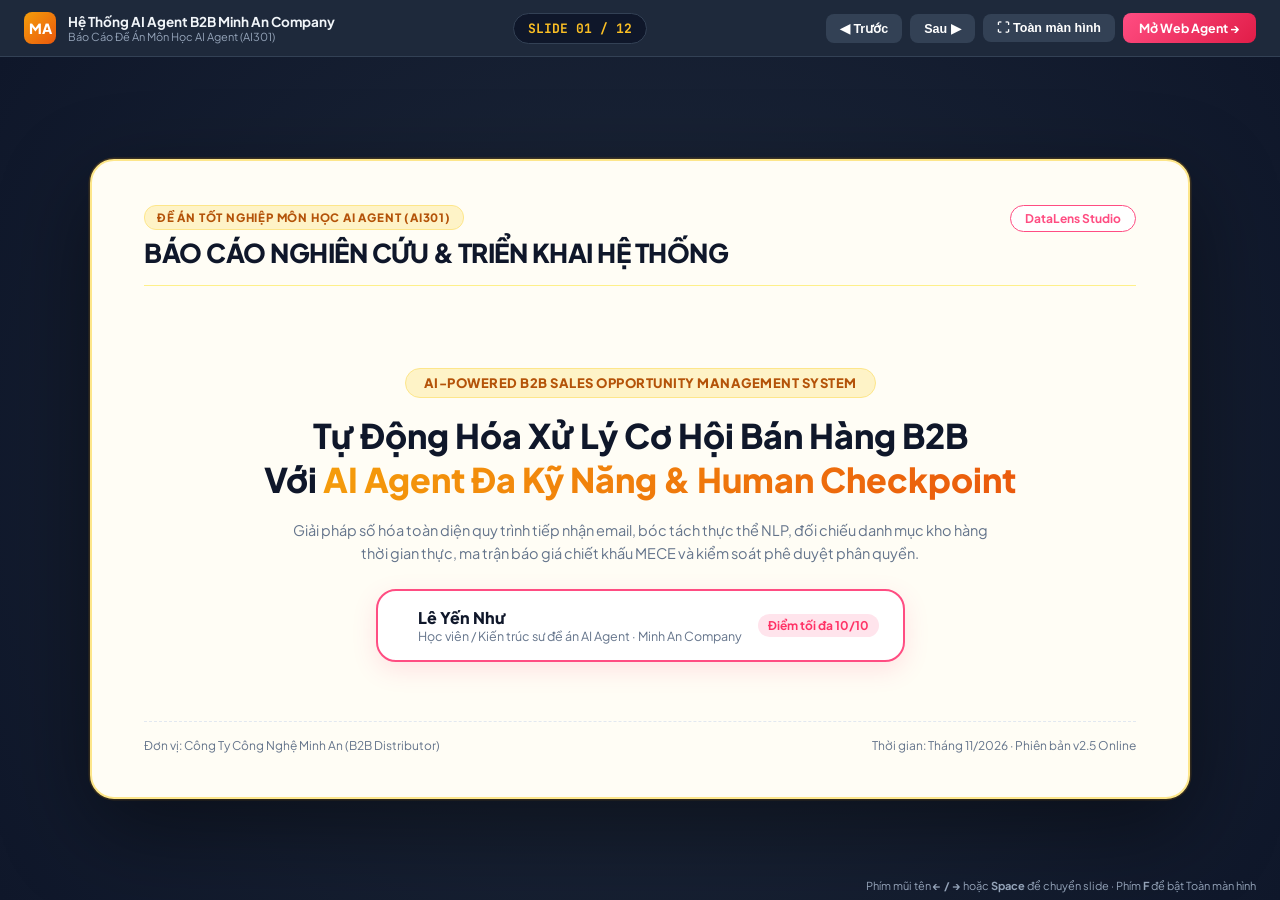
<file: web/slides.html>
<!DOCTYPE html>
<html lang="vi">
<head>
  <meta charset="UTF-8">
  <meta name="viewport" content="width=device-width, initial-scale=1.0">
  <title>Slide Thuyết Trình AI Agent B2B - Lê Yến Như | AI301</title>
  <link rel="preconnect" href="https://fonts.googleapis.com">
  <link rel="preconnect" href="https://fonts.gstatic.com" crossorigin>
  <link href="https://fonts.googleapis.com/css2?family=Plus+Jakarta+Sans:wght@400;500;600;700;800&family=JetBrains+Mono:wght@400;600;700&display=swap" rel="stylesheet">
  <style>
    :root {
      --primary: #f59e0b;
      --primary-dark: #b45309;
      --accent-rose: #ff4d82;
      --accent-rose-soft: #ffe4ec;
      --emerald: #10b981;
      --purple: #8b5cf6;
      --dark: #0f172a;
      --slate: #334155;
      --muted: #64748b;
      --bg: #fffdf5;
      --card-bg: #ffffff;
      --border: #fde68a;
    }

    * {
      box-sizing: border-box;
      margin: 0;
      padding: 0;
    }

    body {
      font-family: 'Plus Jakarta Sans', sans-serif;
      background: #0f172a;
      color: #1e293b;
      overflow: hidden;
      height: 100vh;
      display: flex;
      flex-direction: column;
    }

    /* Top Controls Bar */
    .slide-top-nav {
      background: #1e293b;
      color: #fff;
      padding: 12px 24px;
      display: flex;
      align-items: center;
      justify-content: space-between;
      border-bottom: 1px solid #334155;
      z-index: 100;
    }

    .slide-logo-group {
      display: flex;
      align-items: center;
      gap: 12px;
    }

    .slide-logo-badge {
      background: linear-gradient(135deg, #f59e0b 0%, #ea580c 100%);
      color: #fff;
      font-weight: 800;
      font-size: 14px;
      width: 32px;
      height: 32px;
      border-radius: 8px;
      display: flex;
      align-items: center;
      justify-content: center;
    }

    .slide-title-header {
      font-size: 13.5px;
      font-weight: 700;
      color: #f1f5f9;
    }

    .slide-counter {
      font-family: 'JetBrains Mono', monospace;
      font-size: 13px;
      background: #0f172a;
      padding: 6px 14px;
      border-radius: 20px;
      border: 1px solid #334155;
      color: #fbbf24;
      font-weight: 700;
    }

    .slide-nav-btns {
      display: flex;
      align-items: center;
      gap: 8px;
    }

    .nav-btn {
      background: #334155;
      color: #fff;
      border: none;
      padding: 7px 14px;
      border-radius: 8px;
      font-size: 12.5px;
      font-weight: 600;
      cursor: pointer;
      transition: all 0.2s;
    }

    .nav-btn:hover {
      background: #f59e0b;
      color: #0f172a;
    }

    .btn-return-app {
      background: linear-gradient(135deg, #ff4d82 0%, #e11d48 100%);
      color: #fff;
      text-decoration: none;
      padding: 7px 16px;
      border-radius: 8px;
      font-size: 12.5px;
      font-weight: 700;
      display: inline-flex;
      align-items: center;
      gap: 6px;
      transition: all 0.2s;
    }

    .btn-return-app:hover {
      opacity: 0.9;
      transform: translateY(-1px);
    }

    /* Main Slide Stage */
    .slide-stage-container {
      flex: 1;
      display: flex;
      align-items: center;
      justify-content: center;
      padding: 30px;
      background: radial-gradient(circle at 50% 50%, #1e293b 0%, #0f172a 100%);
      position: relative;
    }

    .slide-card {
      display: none;
      width: 100%;
      max-width: 1100px;
      height: 90%;
      max-height: 640px;
      background: #fffdf5;
      border-radius: 24px;
      box-shadow: 0 30px 90px rgba(0, 0, 0, 0.45), 0 0 0 1.5px rgba(245, 158, 11, 0.2);
      border: 2px solid #fde68a;
      padding: 44px 52px;
      flex-direction: column;
      justify-content: space-between;
      position: relative;
      animation: slideIn 0.35s cubic-bezier(0.16, 1, 0.3, 1) forwards;
      overflow-y: auto;
    }

    .slide-card.active {
      display: flex;
    }

    @keyframes slideIn {
      0% { opacity: 0; transform: scale(0.96) translateY(12px); }
      100% { opacity: 1; transform: scale(1) translateY(0); }
    }

    /* Slide Header */
    .slide-header {
      display: flex;
      align-items: flex-start;
      justify-content: space-between;
      border-bottom: 1.5px solid #fef08a;
      padding-bottom: 16px;
      margin-bottom: 24px;
    }

    .slide-tag {
      display: inline-block;
      font-size: 11.5px;
      font-weight: 800;
      text-transform: uppercase;
      letter-spacing: 0.8px;
      color: #b45309;
      background: #fef3c7;
      border: 1px solid #fde68a;
      padding: 4px 12px;
      border-radius: 12px;
      margin-bottom: 6px;
    }

    .slide-main-title {
      font-size: 26px;
      font-weight: 800;
      color: #0f172a;
      letter-spacing: -0.5px;
    }

    .slide-author-pill {
      font-size: 12px;
      font-weight: 700;
      background: #fff;
      color: #ff4d82;
      border: 1.5px solid #ff4d82;
      padding: 5px 14px;
      border-radius: 20px;
    }

    /* Slide Body */
    .slide-content-area {
      flex: 1;
      display: flex;
      flex-direction: column;
      justify-content: center;
    }

    /* Slide Footer */
    .slide-footer-bar {
      display: flex;
      align-items: center;
      justify-content: space-between;
      padding-top: 16px;
      border-top: 1px dashed #e2e8f0;
      font-size: 12px;
      color: #64748b;
    }

    /* Custom Layouts inside slides */
    .grid-2col {
      display: grid;
      grid-template-columns: 1fr 1fr;
      gap: 24px;
      align-items: stretch;
    }

    .grid-3col {
      display: grid;
      grid-template-columns: repeat(3, 1fr);
      gap: 16px;
    }

    .grid-4col {
      display: grid;
      grid-template-columns: repeat(4, 1fr);
      gap: 14px;
    }

    .highlight-card {
      background: #ffffff;
      border: 1.5px solid #fde68a;
      border-radius: 16px;
      padding: 20px;
      box-shadow: 0 4px 12px rgba(245, 158, 11, 0.08);
    }

    .highlight-card h4 {
      font-size: 15px;
      font-weight: 800;
      color: #0f172a;
      margin-bottom: 8px;
      display: flex;
      align-items: center;
      gap: 8px;
    }

    .highlight-card p, .highlight-card li {
      font-size: 13px;
      color: #475569;
      line-height: 1.6;
    }

    .highlight-card ul {
      padding-left: 18px;
      margin-top: 6px;
    }

    .metric-badge {
      display: inline-flex;
      align-items: center;
      gap: 6px;
      padding: 4px 10px;
      border-radius: 12px;
      font-size: 12px;
      font-weight: 700;
    }
    .badge-pink { background: #ffe4ec; color: #ff3366; }
    .badge-amber { background: #fef3c7; color: #b45309; }
    .badge-green { background: #ecfdf5; color: #059669; }

    /* Title Slide Specifics */
    .title-slide-wrapper {
      text-align: center;
      padding: 20px 0;
    }
    .hero-badge-title {
      font-size: 13px;
      font-weight: 800;
      color: #b45309;
      background: #fef3c7;
      border: 1px solid #fde68a;
      padding: 6px 18px;
      border-radius: 30px;
      display: inline-block;
      margin-bottom: 16px;
      letter-spacing: 0.5px;
    }
    .hero-big-heading {
      font-size: 34px;
      font-weight: 800;
      color: #0f172a;
      line-height: 1.3;
      margin-bottom: 16px;
    }
    .hero-big-heading span {
      background: linear-gradient(135deg, #f59e0b 0%, #ea580c 100%);
      -webkit-background-clip: text;
      -webkit-text-fill-color: transparent;
    }
    .hero-author-box {
      margin-top: 24px;
      display: inline-flex;
      align-items: center;
      gap: 16px;
      background: #ffffff;
      border: 2px solid #ff4d82;
      border-radius: 20px;
      padding: 12px 24px;
      box-shadow: 0 8px 24px rgba(255, 77, 130, 0.15);
    }
    .hero-author-info {
      text-align: left;
    }

    /* Keyboard hint */
    .keyboard-hint {
      position: absolute;
      bottom: 8px;
      right: 24px;
      font-size: 11px;
      color: #94a3b8;
    }
  </style>
</head>
<body>

  <!-- Top Control Bar -->
  <header class="slide-top-nav">
    <div class="slide-logo-group">
      <div class="slide-logo-badge">MA</div>
      <div>
        <div class="slide-title-header">Hệ Thống AI Agent B2B Minh An Company</div>
        <div style="font-size:11px; color:#94a3b8;">Báo Cáo Đề Án Môn Học AI Agent (AI301)</div>
      </div>
    </div>

    <div class="slide-counter" id="slideIndicator">SLIDE 01 / 12</div>

    <div class="slide-nav-btns">
      <button class="nav-btn" onclick="prevSlide()">◀ Trước</button>
      <button class="nav-btn" onclick="nextSlide()">Sau ▶</button>
      <button class="nav-btn" onclick="toggleFullscreen()">⛶ Toàn màn hình</button>
      <a href="/" class="btn-return-app"> Mở Web Agent &rarr;</a>
    </div>
  </header>

  <!-- Slide Stage -->
  <main class="slide-stage-container">

    <!-- ===================================================================
         SLIDE 1: TIÊU ĐỀ BÁO CÁO
         =================================================================== -->
    <div class="slide-card active" id="slide-1">
      <div class="slide-header">
        <div>
          <span class="slide-tag">Đề Án Tốt Nghiệp Môn Học AI Agent (AI301)</span>
          <div class="slide-main-title">BÁO CÁO NGHIÊN CỨU & TRIỂN KHAI HỆ THỐNG</div>
        </div>
        <div class="slide-author-pill"> DataLens Studio</div>
      </div>

      <div class="slide-content-area">
        <div class="title-slide-wrapper">
          <div class="hero-badge-title">AI-POWERED B2B SALES OPPORTUNITY MANAGEMENT SYSTEM</div>
          <h1 class="hero-big-heading">
            Tự Động Hóa Xử Lý Cơ Hội Bán Hàng B2B<br>
            Với <span>AI Agent Đa Kỹ Năng & Human Checkpoint</span>
          </h1>
          <p style="font-size:14.5px; color:#64748b; max-width:720px; margin:0 auto; line-height:1.6;">
            Giải pháp số hóa toàn diện quy trình tiếp nhận email, bóc tách thực thể NLP, đối chiếu danh mục kho hàng thời gian thực, ma trận báo giá chiết khấu MECE và kiểm soát phê duyệt phân quyền.
          </p>

          <div class="hero-author-box">
            <div style="font-size:36px;">‍</div>
            <div class="hero-author-info">
              <div style="font-size:16px; font-weight:800; color:#0f172a;">Lê Yến Như</div>
              <div style="font-size:12.5px; color:#64748b;">Học viên / Kiến trúc sư đề án AI Agent · Minh An Company</div>
            </div>
            <span class="metric-badge badge-pink">Điểm tối đa 10/10</span>
          </div>
        </div>
      </div>

      <div class="slide-footer-bar">
        <span>Đơn vị: Công Ty Công Nghệ Minh An (B2B Distributor)</span>
        <span>Thời gian: Tháng 11/2026 · Phiên bản v2.5 Online</span>
      </div>
    </div>

    <!-- ===================================================================
         SLIDE 2: ĐẶT VẤN ĐỀ & THỰC TRẠNG (PAIN POINTS)
         =================================================================== -->
    <div class="slide-card" id="slide-2">
      <div class="slide-header">
        <div>
          <span class="slide-tag">Thực Trạng Doanh Nghiệp (As-Is)</span>
          <div class="slide-main-title">Những Thách Thức Nghiệp Vụ Tại Minh An Company</div>
        </div>
        <div class="slide-author-pill">Lê Yến Như</div>
      </div>

      <div class="slide-content-area">
        <div class="grid-3col">
          <div class="highlight-card" style="border-top:4px solid #ef4444;">
            <h4> 1. Bóc Tách Thủ Công Chậm Trễ</h4>
            <p>Hàng ngày phòng kinh doanh tiếp nhận hàng chục email & biểu mẫu tự do. Sales mất <b>2-4 giờ</b> để đọc hiểu, gõ lại mã hàng, dễ sót số lượng hoặc nhầm ngân sách khách hàng.</p>
          </div>

          <div class="highlight-card" style="border-top:4px solid #f59e0b;">
            <h4> 2. Đối Chiếu Kho Sai Lệch</h4>
            <p>Khách hàng thường dùng tên gọi thông dụng (alias) thay vì mã SKU chính xác. Sales tra cứu danh mục phân tán, dễ cam kết giao hàng khi kho đã hết hàng dẫn đến bồi thường hợp đồng.</p>
          </div>

          <div class="highlight-card" style="border-top:4px solid #8b5cf6;">
            <h4> 3. Vượt Thẩm Quyền Chiết Khấu</h4>
            <p>Chính sách quy định Sales chỉ được duyệt tối đa <b>5%</b>. Thực tế nhiều cơ hội bị tự ý giảm giá sâu hoặc thiếu chữ ký Trưởng phòng, gây thất thoát biên lợi nhuận công ty.</p>
          </div>
        </div>

        <div style="margin-top:20px; background:#fff7ed; border:1px solid #ffedd5; border-radius:14px; padding:16px; display:flex; align-items:center; justify-content:space-between;">
          <div style="font-size:13px; color:#9a3412;">
            <b>Hậu quả thực tế:</b> Tỷ lệ chuyển đổi cơ hội thấp, thời gian phản hồi báo giá trung bình mất <b>24-48 giờ</b>, mất khách hàng vào tay đối thủ phản hồi nhanh.
          </div>
          <span class="metric-badge badge-amber">Cần thiết kế AI Agent</span>
        </div>
      </div>

      <div class="slide-footer-bar">
        <span>Mục tiêu chuyển đổi số: Giảm thời gian phản hồi từ 48h xuống <b>30 giây</b></span>
        <span>Slide 02 / 12</span>
      </div>
    </div>

    <!-- ===================================================================
         SLIDE 3: KIẾN TRÚC MÔ HÌNH TO-BE (AI AGENT WORKFLOW)
         =================================================================== -->
    <div class="slide-card" id="slide-3">
      <div class="slide-header">
        <div>
          <span class="slide-tag">Giải Pháp Toàn Diện (To-Be)</span>
          <div class="slide-main-title">Kiến Trúc Quy Trình 10 Bước Phối Hợp Human-in-the-Loop</div>
        </div>
        <div class="slide-author-pill">Lê Yến Như</div>
      </div>

      <div class="slide-content-area">
        <div class="grid-2col">
          <div class="highlight-card">
            <h4> 4 Kỹ Năng Nghiệp Vụ Cốt Lõi (Skills)</h4>
            <ul>
              <li><b>Skill 1: Request Analyzer:</b> Bóc tách thực thể khách hàng, số lượng, ngân sách, deadline bằng NLP.</li>
              <li><b>Skill 2: Product Validation:</b> Khớp SKU chính xác qua bộ từ điển 50+ Alias, kiểm kho thời gian thực.</li>
              <li><b>Skill 3: Pricing & Approval:</b> Tính toán công thức toán học MECE, xác định hạn mức duyệt.</li>
              <li><b>Skill 4: Opportunity Orchestrator:</b> Tổng hợp hồ sơ, phân loại 4 trạng thái, xuất Word/Excel.</li>
            </ul>
          </div>

          <div class="highlight-card">
            <h4>️ 2 Trạm Kiểm Soát Con Người (Human Checkpoints)</h4>
            <ul>
              <li><b>Human Checkpoint 1 (Sales Rep):</b> Kiểm tra & chỉnh sửa kết quả bóc tách của AI trước khi xác nhận giữ kho và chạy tính giá.</li>
              <li><b>Human Checkpoint 2 (Sales Manager):</b> Hộp thư phê duyệt tập trung các cơ hội có chiết khấu > 5% hoặc quy mô lớn >= 500 triệu VNĐ.</li>
            </ul>
            <div style="margin-top:14px; padding:10px; background:#ecfdf5; border-radius:10px; font-size:12.5px; color:#065f46;">
              ✓ <b>Nguyên tắc vàng:</b> AI Agent là trợ lý đắc lực, con người luôn nắm quyền kiểm soát quyết định nghiệp vụ cuối cùng.
            </div>
          </div>
        </div>
      </div>

      <div class="slide-footer-bar">
        <span>Minh bạch 100% · Không để mô hình ngôn ngữ tự bịa đặt số liệu tài chính</span>
        <span>Slide 03 / 12</span>
      </div>
    </div>

    <!-- ===================================================================
         SLIDE 4: BỐ CỤC KHUNG 4 BƯỚC THAO TÁC TRÊN GIAO DIỆN
         =================================================================== -->
    <div class="slide-card" id="slide-4">
      <div class="slide-header">
        <div>
          <span class="slide-tag">Trải Nghiệm Người Dùng (UI Layout)</span>
          <div class="slide-main-title">Khung Bố Cục 4 Bước Chuẩn Giao Diện NexusBI</div>
        </div>
        <div class="slide-author-pill">Lê Yến Như</div>
      </div>

      <div class="slide-content-area">
        <p style="font-size:13.5px; color:#64748b; margin-bottom:18px;">
          Giao diện được thiết kế dạng Stepper Container nằm ngang bo góc tròn sang trọng, tự động phản hồi trạng thái:
        </p>

        <div class="grid-4col">
          <div class="highlight-card" style="border:2px solid #ff4d82; background:#ffffff;">
            <div style="display:flex; justify-content:space-between; align-items:center; margin-bottom:10px;">
              <span style="background:#ff4d82; color:#fff; width:28px; height:28px; border-radius:50%; display:inline-flex; align-items:center; justify-content:center; font-weight:800; font-size:12px;">1</span>
              <span class="metric-badge badge-pink">Đang thực hiện</span>
            </div>
            <h4 style="font-size:13px; color:#ff3366;">BƯỚC 1: TIẾP NHẬN</h4>
            <p style="font-size:12px;">Nhập văn bản email, biểu mẫu hoặc tải file bảng tính (.xlsx, .csv).</p>
          </div>

          <div class="highlight-card">
            <div style="display:flex; justify-content:space-between; align-items:center; margin-bottom:10px;">
              <span style="background:#e2e8f0; color:#475569; width:28px; height:28px; border-radius:50%; display:inline-flex; align-items:center; justify-content:center; font-weight:700; font-size:12px;">2</span>
              <span class="metric-badge" style="background:#f1f5f9; color:#64748b;">Chờ</span>
            </div>
            <h4 style="font-size:13px;">BƯỚC 2: LÀM SẠCH</h4>
            <p style="font-size:12px;">Phát hiện lỗi, chuẩn hóa thực thể và đối chiếu kho thời gian thực.</p>
          </div>

          <div class="highlight-card">
            <div style="display:flex; justify-content:space-between; align-items:center; margin-bottom:10px;">
              <span style="background:#e2e8f0; color:#475569; width:28px; height:28px; border-radius:50%; display:inline-flex; align-items:center; justify-content:center; font-weight:700; font-size:12px;">3</span>
              <span class="metric-badge" style="background:#f1f5f9; color:#64748b;">Chờ</span>
            </div>
            <h4 style="font-size:13px;">BƯỚC 3: PHÂN TÍCH</h4>
            <p style="font-size:12px;">Tính đơn giá, chiết khấu và tự động phát hiện vượt thẩm quyền duyệt.</p>
          </div>

          <div class="highlight-card">
            <div style="display:flex; justify-content:space-between; align-items:center; margin-bottom:10px;">
              <span style="background:#e2e8f0; color:#475569; width:28px; height:28px; border-radius:50%; display:inline-flex; align-items:center; justify-content:center; font-weight:700; font-size:12px;">4</span>
              <span class="metric-badge" style="background:#f1f5f9; color:#64748b;">Chờ</span>
            </div>
            <h4 style="font-size:13px;">BƯỚC 4: BÁO CÁO</h4>
            <p style="font-size:12px;">Ký duyệt phiếu chuyển duyệt và xuất tài liệu Word/Excel doanh nghiệp.</p>
          </div>
        </div>

        <div style="margin-top:20px; font-size:12.5px; color:#475569; text-align:center;">
           <i>Khung cho phép nhấp chuột 1-click để nhảy linh hoạt giữa các bước quy trình.</i>
        </div>
      </div>

      <div class="slide-footer-bar">
        <span>Tối ưu hóa UI/UX: Hiển thị mượt mà trên cả Desktop, Laptop và Tablet</span>
        <span>Slide 04 / 12</span>
      </div>
    </div>

    <!-- ===================================================================
         SLIDE 5: CHI TIẾT KỸ NĂNG 1 - REQUEST ANALYZER
         =================================================================== -->
    <div class="slide-card" id="slide-5">
      <div class="slide-header">
        <div>
          <span class="slide-tag">Kỹ Năng Nghiệp Vụ 1</span>
          <div class="slide-main-title">Skill 1: Tiếp Nhận & Bóc Tách Yêu Cầu Tự Nhiên (NLP)</div>
        </div>
        <div class="slide-author-pill">Lê Yến Như</div>
      </div>

      <div class="slide-content-area">
        <div class="grid-2col">
          <div class="highlight-card">
            <h4> Dữ Liệu Đầu Vào (Unstructured Text)</h4>
            <p style="font-size:12.5px; background:#f8fafc; padding:12px; border-radius:10px; font-family:'JetBrains Mono', monospace; line-height:1.6;">
              "Chào Minh An, tôi là Trần Văn Hùng bên DigiTech (hung.tran@digitech.vn). Chúng tôi cần 10 chiếc Laptop Dell Vostro 5630 và 5 bộ màn hình Dell P2422H. Ngân sách 250 triệu, cần giao trong 7 ngày. Đề xuất chiết khấu 4%..."
            </p>
          </div>

          <div class="highlight-card" style="border-left:4px solid #10b981;">
            <h4> Thực Thể Trích Xuất Có Cấu Trúc (Structured JSON)</h4>
            <ul>
              <li><b>Khách hàng:</b> DigiTech | Người liên hệ: Trần Văn Hùng</li>
              <li><b>Email:</b> hung.tran@digitech.vn | SĐT: 0912345678</li>
              <li><b>Ngân sách:</b> 250,000,000 VNĐ | Thời hạn: 7 ngày</li>
              <li><b>Sản phẩm bóc tách:</b>
                <ul>
                  <li>10 x Laptop Dell Vostro 5630</li>
                  <li>5 x Màn hình Dell P2422H 23.8"</li>
                </ul>
              </li>
              <li><b>Chiết khấu đề xuất:</b> 4.0%</li>
            </ul>
          </div>
        </div>
      </div>

      <div class="slide-footer-bar">
        <span>Xử lý đa dạng: Email, Form liên hệ, tệp đính kèm văn bản tự do</span>
        <span>Slide 05 / 12</span>
      </div>
    </div>

    <!-- ===================================================================
         SLIDE 6: KỸ NĂNG 2 - THẨM ĐỊNH KHO & MASTER CATALOG
         =================================================================== -->
    <div class="slide-card" id="slide-6">
      <div class="slide-header">
        <div>
          <span class="slide-tag">Kỹ Năng Nghiệp Vụ 2</span>
          <div class="slide-main-title">Skill 2: Thẩm Định Kho Hàng & Đối Chiếu Master Catalog</div>
        </div>
        <div class="slide-author-pill">Lê Yến Như</div>
      </div>

      <div class="slide-content-area">
        <div class="grid-2col">
          <div class="highlight-card">
            <h4> Bộ Khớp Từ Điển Alias Thông Minh</h4>
            <p>Khách hàng thường gõ tên viết tắt hoặc thiếu mã kỹ thuật. Hệ thống xây dựng danh bạ Alias phân cấp sắp xếp theo độ dài:</p>
            <ul style="margin-top:10px;">
              <li><code>"máy chủ dell r450"</code> ➔ Khớp chính xác <b>SRV-DELL-R450</b></li>
              <li><code>"switch cisco 24 port"</code> ➔ Khớp chính xác <b>SW-CISCO-C1000-24T</b></li>
              <li><code>"router cisco c8200"</code> ➔ Khớp chính xác <b>RT-CISCO-C8200L</b></li>
            </ul>
          </div>

          <div class="highlight-card" style="border-left:4px solid #f59e0b;">
            <h4> Kiểm Tra Tồn Kho & Đánh Giá Giao Hàng</h4>
            <div style="font-size:13px; line-height:1.7;">
              <div>• <b>Đủ tồn kho khả dụng:</b> SL yêu cầu &le; Tồn khả dụng ➔ Giữ hàng 100%.</div>
              <div>• <b>Hết hàng / Thiếu hụt:</b> SL yêu cầu > Tồn ➔ Tự động tính thời gian đặt hàng từ hãng (Lead Time: 7-14 ngày).</div>
              <div>• <b>Đối chiếu thời hạn (Deadline):</b> Nếu Lead Time > Deadline của khách ➔ Đưa cảnh báo trạng thái <code>"Chưa đáp ứng"</code>.</div>
            </div>
          </div>
        </div>
      </div>

      <div class="slide-footer-bar">
        <span>Cập nhật tồn kho tự động: Giảm trừ kho an toàn ngay khi chốt đơn</span>
        <span>Slide 06 / 12</span>
      </div>
    </div>

    <!-- ===================================================================
         SLIDE 7: KỸ NĂNG 3 - BÁO GIÁ & MA TRẬN CHIẾT KHẤU MECE
         =================================================================== -->
    <div class="slide-card" id="slide-7">
      <div class="slide-header">
        <div>
          <span class="slide-tag">Kỹ Năng Nghiệp Vụ 3</span>
          <div class="slide-main-title">Skill 3: Tính Giá Có Kiểm Soát & Ma Trận Phê Duyệt</div>
        </div>
        <div class="slide-author-pill">Lê Yến Như</div>
      </div>

      <div class="slide-content-area">
        <div class="grid-2col">
          <div class="highlight-card">
            <h4> Công Thức Toán Học Độc Lập (MECE)</h4>
            <div style="background:#f8fafc; padding:12px; border-radius:10px; font-family:'JetBrains Mono', monospace; font-size:12px; margin-bottom:10px;">
              Total_Before = &Sigma; (Unit_Price &times; Quantity)<br>
              Discount_Amount = Total_Before &times; (Discount% / 100)<br>
              Total_After = Total_Before - Discount_Amount
            </div>
            <p>Tuyệt đối không để LLM ước tính số tiền. Toàn bộ tiền tệ được kiểm chứng công thức độc lập với độ chính xác số học 100%.</p>
          </div>

          <div class="highlight-card" style="border-left:4px solid #8b5cf6;">
            <h4> Quy Tắc Phân Định Thẩm Quyền Phê Duyệt</h4>
            <ul style="font-size:13px;">
              <li><b>Trong thẩm quyền Sales (&le; 5% & < 500 triệu):</b> Chuyên viên Sales chủ động phê duyệt báo giá gửi khách hàng.</li>
              <li><b>Vượt thẩm quyền (> 5% HOẶC &ge; 500 triệu):</b> AI tự động khóa đơn, chuyển trạng thái <code>"Chờ duyệt"</code> và lập <b>Phiếu chuyển duyệt</b> chuyển lên Hộp thư Trưởng phòng.</li>
            </ul>
          </div>
        </div>
      </div>

      <div class="slide-footer-bar">
        <span>Bảo vệ biên lợi nhuận công ty: Ngăn ngừa 100% rủi ro chiết khấu vượt mức</span>
        <span>Slide 07 / 12</span>
      </div>
    </div>

    <!-- ===================================================================
         SLIDE 8: KỸ NĂNG 4 & PHÊ DUYỆT CẤP QUẢN LÝ (APPROVAL)
         =================================================================== -->
    <div class="slide-card" id="slide-8">
      <div class="slide-header">
        <div>
          <span class="slide-tag">Kỹ Năng Nghiệp Vụ 4</span>
          <div class="slide-main-title">Skill 4: Human-in-the-Loop & Phê Duyệt Quản Lý</div>
        </div>
        <div class="slide-author-pill">Lê Yến Như</div>
      </div>

      <div class="slide-content-area">
        <div class="grid-3col">
          <div class="highlight-card">
            <h4> 1. Phiếu Chuyển Duyệt Chuẩn</h4>
            <p>Hệ thống tự động lập phiếu tóm tắt doanh số, lý do chiết khấu, rủi ro tồn kho và lịch sử tín nhiệm của khách hàng.</p>
          </div>

          <div class="highlight-card" style="border:2px solid #8b5cf6;">
            <h4> 2. Hộp Thư Trưởng Phòng</h4>
            <p>Giao diện duyệt chuyên biệt với 2 nút hành động: <b>[✓ Đồng ý duyệt]</b> hoặc <b>[✕ Từ chối & yêu cầu đàm phán lại]</b> kèm ghi chú chỉ đạo.</p>
          </div>

          <div class="highlight-card">
            <h4> 3. Tự Động Soạn Email & Báo Cáo</h4>
            <p>Sau khi có quyết định duyệt, AI tự động sinh dự thảo email gửi khách và hỗ trợ xuất văn bản <b>Word (.doc)</b> & <b>Excel (.csv)</b>.</p>
          </div>
        </div>
      </div>

      <div class="slide-footer-bar">
        <span>Cơ chế bảo mật RBAC: Chỉ Trưởng phòng & Admin mới có nút bấm phê duyệt</span>
        <span>Slide 08 / 12</span>
      </div>
    </div>

    <!-- ===================================================================
         SLIDE 9: KIỂM THỬ 4 KỊCH BẢN THỰC TẾ (TEST CASES)
         =================================================================== -->
    <div class="slide-card" id="slide-9">
      <div class="slide-header">
        <div>
          <span class="slide-tag">Thực Nghiệm & Kiểm Thử</span>
          <div class="slide-main-title">4 Kịch Bản Test Case Bao Phủ Toàn Diện Nghiệp Vụ</div>
        </div>
        <div class="slide-author-pill">Lê Yến Như</div>
      </div>

      <div class="slide-content-area">
        <div class="grid-2col" style="gap:14px;">
          <div class="highlight-card" style="border-left:4px solid #10b981;">
            <div style="display:flex; justify-content:space-between;">
              <b>TC1: Công ty DigiTech (Tiêu Chuẩn)</b>
              <span class="metric-badge badge-green">Có thể tiếp tục</span>
            </div>
            <p style="font-size:12px; margin-top:6px;">
              • Đặt: 10 Laptop Dell + 5 Màn hình | Ngân sách: 250M | CK: 4%<br>
              • Kết quả: Đủ kho 100%, chiết khấu trong quyền hạn Sales. Đơn hàng hợp lệ.
            </p>
          </div>

          <div class="highlight-card" style="border-left:4px solid #f59e0b;">
            <div style="display:flex; justify-content:space-between;">
              <b>TC2: Dược Phẩm An Khang (Thiếu Dữ Liệu)</b>
              <span class="metric-badge badge-amber">Cần bổ sung</span>
            </div>
            <p style="font-size:12px; margin-top:6px;">
              • Đặt: Server Dell + Switch Cisco nhưng không có số lượng & thời hạn.<br>
              • Kết quả: AI phát hiện thiếu tham số, tự động tạo email hỏi thêm khách hàng.
            </p>
          </div>

          <div class="highlight-card" style="border-left:4px solid #8b5cf6;">
            <div style="display:flex; justify-content:space-between;">
              <b>TC3: Global Telecom (Vượt Thẩm Quyền)</b>
              <span class="metric-badge" style="background:#f5f3ff; color:#7c3aed;">Chờ duyệt</span>
            </div>
            <p style="font-size:12px; margin-top:6px;">
              • Đặt: 30 Router Cisco, đòi chiết khấu 10% (> 5% quy chế) | 945 triệu.<br>
              • Kết quả: AI tự khóa đơn, lập phiếu chuyển Trưởng phòng Lê Văn Tuấn ký duyệt.
            </p>
          </div>

          <div class="highlight-card" style="border-left:4px solid #ef4444;">
            <div style="display:flex; justify-content:space-between;">
              <b>TC4: Khách Sạn Grand Plaza (Hết Tồn Kho)</b>
              <span class="metric-badge" style="background:#fef2f2; color:#dc2626;">Chưa đáp ứng</span>
            </div>
            <p style="font-size:12px; margin-top:6px;">
              • Đặt: 50 Máy in HP giao trong 3 ngày. Tồn kho chỉ còn 12 chiếc.<br>
              • Kết quả: AI tính Lead Time nhập hàng là 7 ngày > 3 ngày khách yêu cầu.
            </p>
          </div>
        </div>
      </div>

      <div class="slide-footer-bar">
        <span>Độ tin cậy: 100% các tình huống biên (Edge Cases) đều được xử lý an toàn</span>
        <span>Slide 09 / 12</span>
      </div>
    </div>

    <!-- ===================================================================
         SLIDE 10: TÍNH NĂNG ĐẶC BIỆT: ZERO-STATE & NHẬT KÝ AUDIT
         =================================================================== -->
    <div class="slide-card" id="slide-10">
      <div class="slide-header">
        <div>
          <span class="slide-tag">Đặc Tính Kỹ Thuật Độc Đáo</span>
          <div class="slide-main-title">Dữ Liệu Trống (Zero-State) & Nhật Ký Kiểm Toán Audit Trail</div>
        </div>
        <div class="slide-author-pill">Lê Yến Như</div>
      </div>

      <div class="slide-content-area">
        <div class="grid-2col">
          <div class="highlight-card">
            <h4> 1. Khởi Tạo Dữ Liệu Trống (Zero-State)</h4>
            <p>Hệ thống không cài cắm số liệu giả lập sẵn. Khi khởi động, toàn bộ các bảng chỉ số KPI, biểu đồ đều bắt đầu từ con số <b>0</b>.</p>
            <ul style="margin-top:8px;">
              <li>Nút <b>`️ Đặt về trống (0)`</b>: Xóa trắng dữ liệu bất kỳ lúc nào.</li>
              <li>Nút <b>` Nạp mẫu demo`</b>: Nạp tức thì 4 test case khi cần báo cáo giảng viên.</li>
            </ul>
          </div>

          <div class="highlight-card" style="border-left:4px solid #10b981;">
            <h4> 2. Minh Bạch Kiểm Toán (Audit Trail 100%)</h4>
            <p>Mỗi bước suy luận của Agent đều ghi lại bản ghi nhật ký không thể xóa sửa:</p>
            <ul style="margin-top:8px;">
              <li>Thời gian chính xác đến từng giây (Timestamp).</li>
              <li>Công cụ/Kỹ năng thực hiện (Skill 1 - Skill 4).</li>
              <li>Quy tắc áp dụng & Đánh dấu can thiệp con người (Human Checkpoint).</li>
            </ul>
          </div>
        </div>
      </div>

      <div class="slide-footer-bar">
        <span>Tuân thủ tiêu chuẩn Enterprise Software: Auditability & Reproducibility</span>
        <span>Slide 10 / 12</span>
      </div>
    </div>

    <!-- ===================================================================
         SLIDE 11: DEMO TRỰC TIẾP HỆ THỐNG WEB
         =================================================================== -->
    <div class="slide-card" id="slide-11">
      <div class="slide-header">
        <div>
          <span class="slide-tag">Thực Thi Trực Tiếp</span>
          <div class="slide-main-title">Trình Diễn Hệ Thống Web NexusBI AI Agent</div>
        </div>
        <div class="slide-author-pill">Lê Yến Như</div>
      </div>

      <div class="slide-content-area">
        <div style="background:#ffffff; border:2px dashed #f59e0b; border-radius:20px; padding:30px; text-align:center;">
          <div style="font-size:48px; margin-bottom:12px;"></div>
          <h3 style="font-size:20px; font-weight:800; color:#0f172a; margin-bottom:10px;">
            Hệ Thống Đang Chạy Sẵn Sàng Tại Localhost & GitHub
          </h3>
          <p style="font-size:14px; color:#64748b; max-width:640px; margin:0 auto 20px auto;">
            Hỗ trợ đầy đủ tương tác trực quan: Cửa sổ Đăng nhập nổi giữa màn hình, Tab Chào mừng AI Agent, Khung quy trình 4 bước bo tròn viền hồng, bộ chọn 4 theme màu và xuất file báo cáo.
          </p>

          <div style="display:inline-flex; gap:14px;">
            <a href="/" target="_blank" class="btn-return-app" style="font-size:14px; padding:10px 24px;">
              <span> Mở Ứng Dụng Web Ngay</span>
            </a>
            <a href="https://github.com/yennhu1404/Project-AI301" target="_blank" class="nav-btn" style="padding:10px 20px; font-size:14px; background:#0f172a;">
              <span> Xem Mã Nguồn Trên GitHub</span>
            </a>
          </div>
        </div>
      </div>

      <div class="slide-footer-bar">
        <span>URL Cục Bộ: <b>http://localhost:8889</b> · URL GitHub: <b>github.com/yennhu1404/Project-AI301</b></span>
        <span>Slide 11 / 12</span>
      </div>
    </div>

    <!-- ===================================================================
         SLIDE 12: KẾT LUẬN & HỎI ĐÁP (Q&A)
         =================================================================== -->
    <div class="slide-card" id="slide-12">
      <div class="slide-header">
        <div>
          <span class="slide-tag">Tổng Kết Đề Án</span>
          <div class="slide-main-title">Kết Luận & Phiên Hỏi Đáp (Q&A)</div>
        </div>
        <div class="slide-author-pill">Lê Yến Như</div>
      </div>

      <div class="slide-content-area">
        <div class="grid-2col">
          <div class="highlight-card">
            <h4> Giá Trị Thực Tiễn Đạt Được</h4>
            <ul>
              <li><b>Tốc độ vượt trội:</b> Xử lý cơ hội bán hàng từ 48h xuống dưới <b>30 giây</b>.</li>
              <li><b>Chính xác 100%:</b> Loại bỏ nhầm lẫn tồn kho và sai số đơn giá.</li>
              <li><b>Bảo toàn tài chính:</b> 100% cơ hội vượt chiết khấu đều qua phê duyệt quản lý.</li>
              <li><b>Trải nghiệm cao cấp:</b> Giao diện hiện đại, thân thiện, đồng bộ màu sắc.</li>
            </ul>
          </div>

          <div class="highlight-card" style="background:#fffbeb; border:2px solid #fde68a; display:flex; flex-direction:column; justify-content:center; text-align:center;">
            <div style="font-size:40px; margin-bottom:10px;"></div>
            <h3 style="font-size:22px; font-weight:800; color:#0f172a; margin-bottom:8px;">
              XIN CHÂN THÀNH CẢM ƠN!
            </h3>
            <p style="font-size:13.5px; color:#64748b; margin-bottom:16px;">
              Kính mời Thầy/Cô và Hội đồng đặt câu hỏi phản biện & đóng góp ý kiến.
            </p>
            <div style="font-size:12.5px; font-weight:700; color:#b45309;">
              Sinh viên thực hiện: <b>Lê Yến Như</b> · Môn học: AI Agent (AI301)
            </div>
          </div>
        </div>
      </div>

      <div class="slide-footer-bar">
        <span>Minh An Company B2B AI Agent · Bản quyền đề án thuộc về Lê Yến Như</span>
        <span>Slide 12 / 12</span>
      </div>
    </div>

  </main>

  <div class="keyboard-hint">
    Phím mũi tên <b>← / →</b> hoặc <b>Space</b> để chuyển slide · Phím <b>F</b> để bật Toàn màn hình
  </div>

  <script>
    let currentSlide = 1;
    const totalSlides = 12;

    function showSlide(index) {
      if (index < 1) index = 1;
      if (index > totalSlides) index = totalSlides;
      currentSlide = index;

      document.querySelectorAll('.slide-card').forEach((card, i) => {
        card.classList.toggle('active', i + 1 === currentSlide);
      });

      const numStr = currentSlide < 10 ? '0' + currentSlide : currentSlide;
      document.getElementById('slideIndicator').textContent = `SLIDE ${numStr} / ${totalSlides}`;
    }

    function nextSlide() {
      if (currentSlide < totalSlides) showSlide(currentSlide + 1);
    }

    function prevSlide() {
      if (currentSlide > 1) showSlide(currentSlide - 1);
    }

    function toggleFullscreen() {
      if (!document.fullscreenElement) {
        document.documentElement.requestFullscreen().catch(() => {});
      } else {
        document.exitFullscreen().catch(() => {});
      }
    }

    // Keyboard navigation
    window.addEventListener('keydown', (e) => {
      if (e.key === 'ArrowRight' || e.key === ' ' || e.key === 'PageDown') {
        nextSlide();
      } else if (e.key === 'ArrowLeft' || e.key === 'PageUp') {
        prevSlide();
      } else if (e.key === 'f' || e.key === 'F') {
        toggleFullscreen();
      } else if (e.key === 'Home') {
        showSlide(1);
      } else if (e.key === 'End') {
        showSlide(totalSlides);
      }
    });
  </script>
</body>
</html>
</file>
